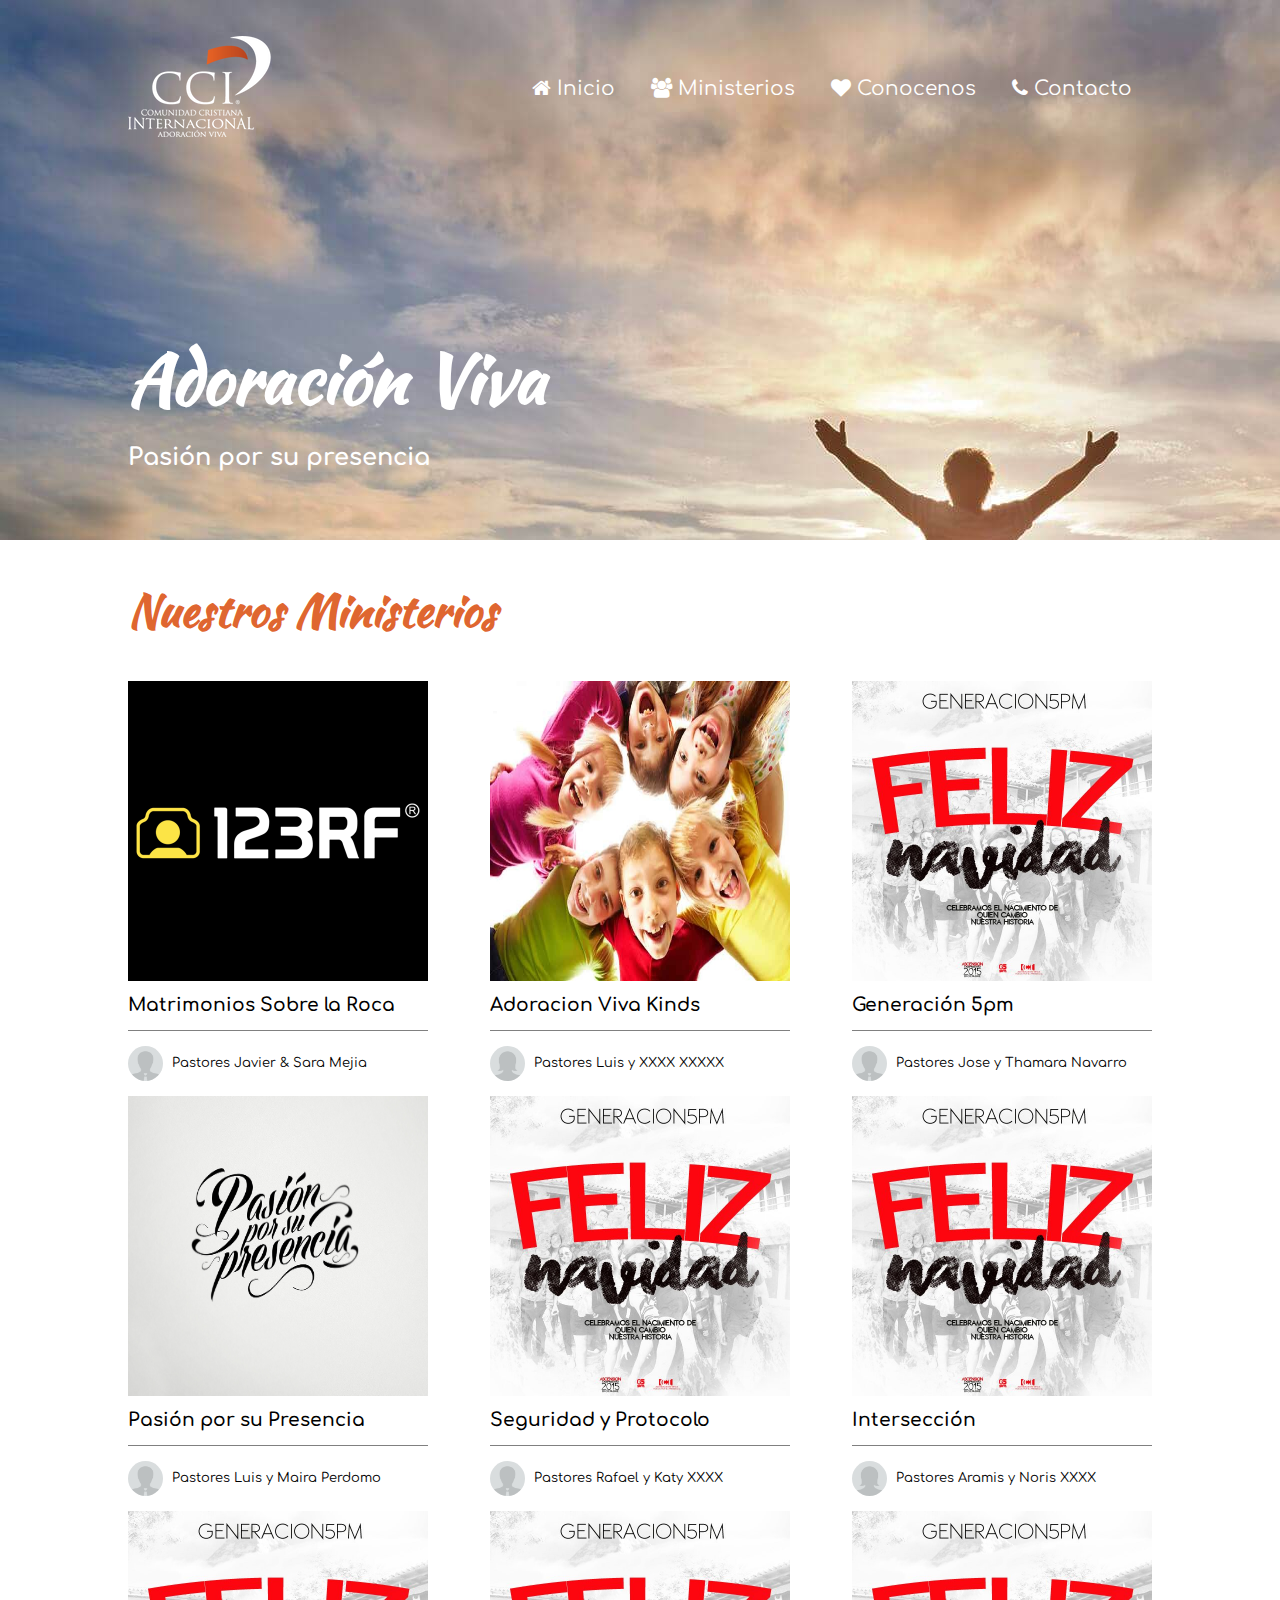
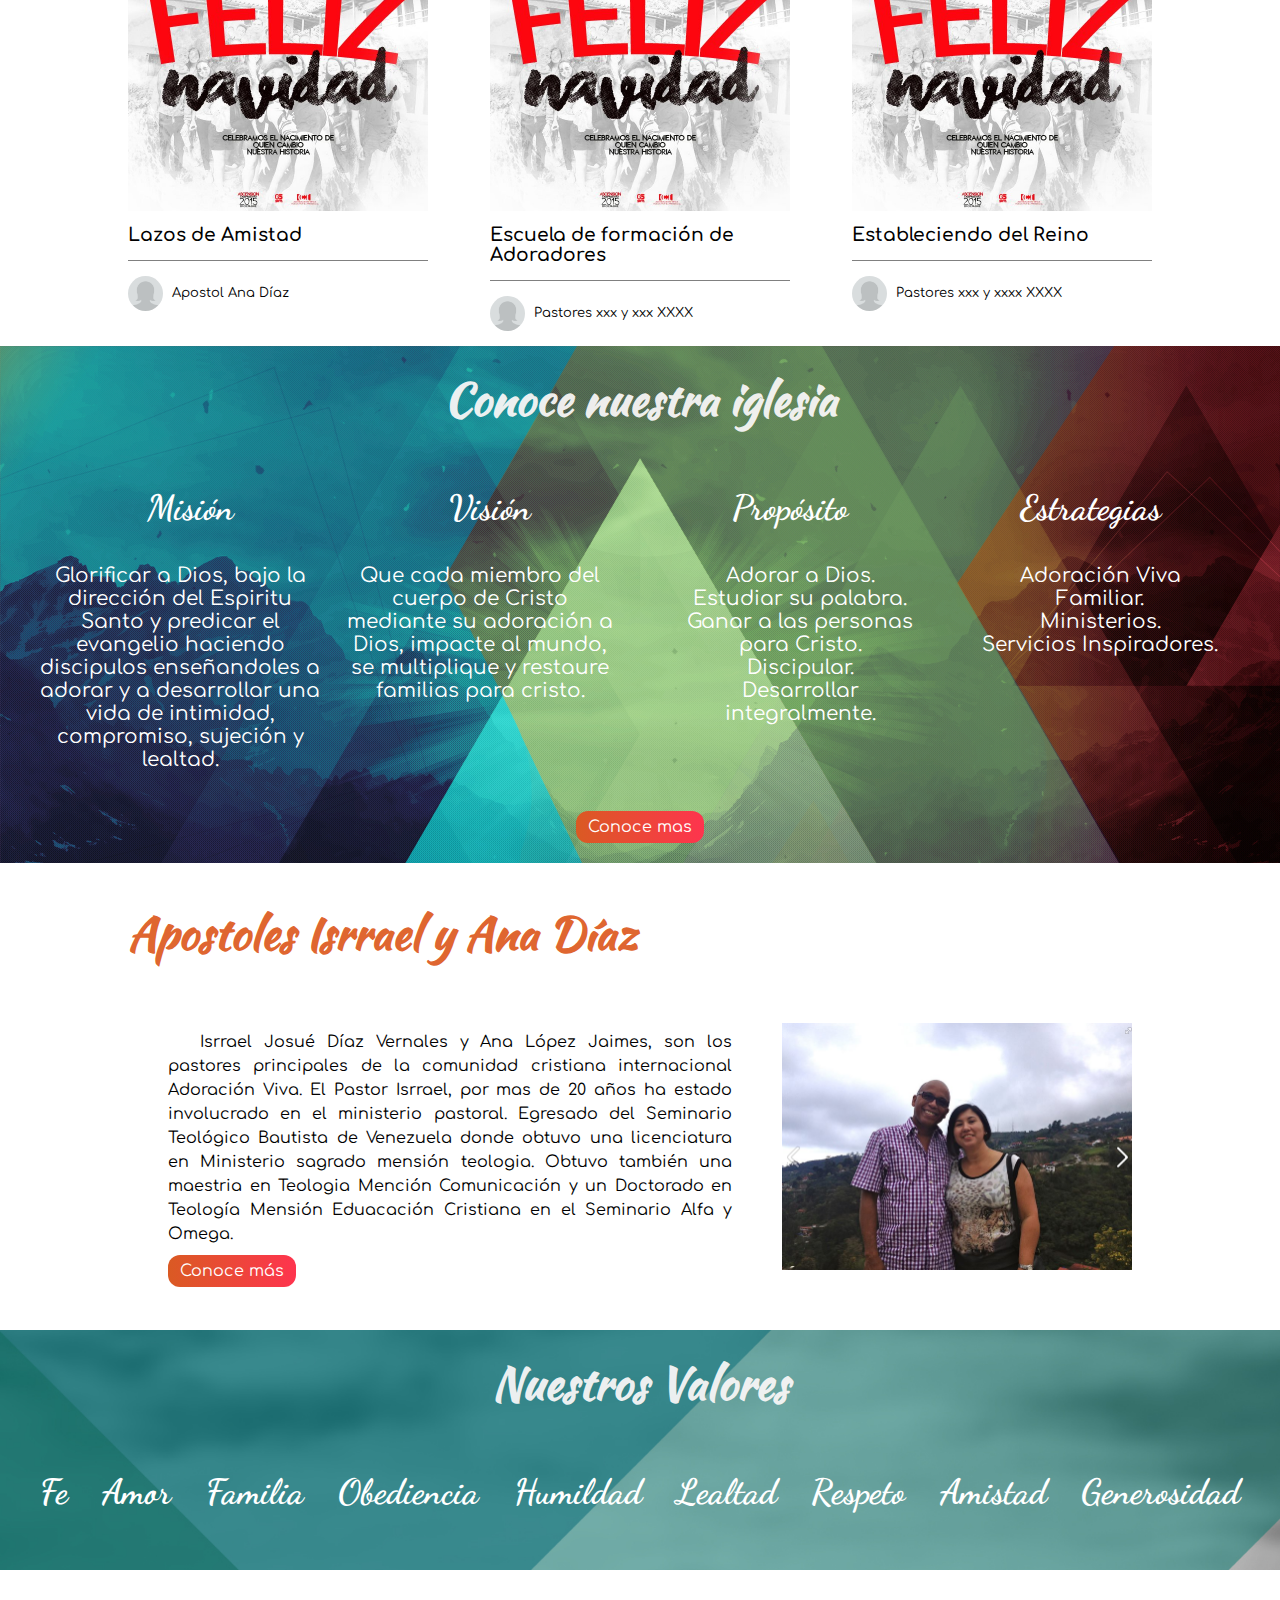
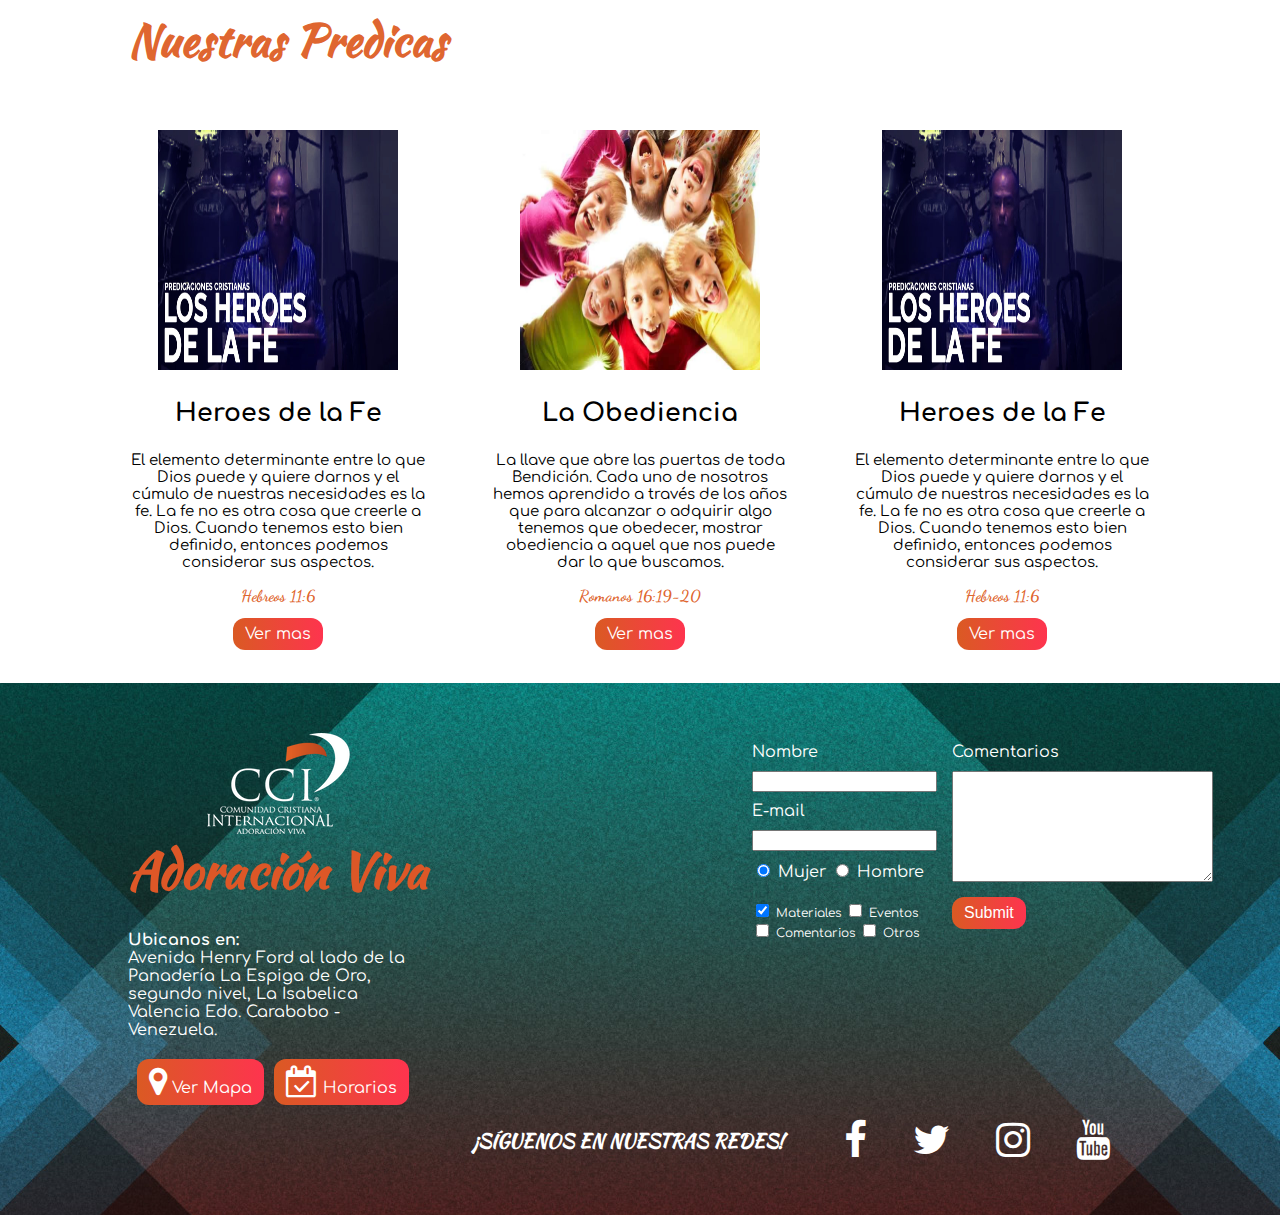
<file: index.html>
<!DOCTYPE html>
<html>
  <head>
    <meta charset="utf-8">
    <title>Adoración Viva - Pasión por su presencia</title>
    <meta name="viewport" content="width=device-width, initial-scale=1"/>
    <link href="https://fonts.googleapis.com/css?family=Montserrat:400,700|Allerta" rel="stylesheet">
    <link href="https://fonts.googleapis.com/css?family=Gochi+Hand|Indie+Flower|Knewave|Pacifico|Dancing+Script|Kaushan+Script|Comfortaa" rel="stylesheet">
    <link rel="stylesheet" href="https://cdnjs.cloudflare.com/ajax/libs/font-awesome/4.7.0/css/font-awesome.min.css">
    <link rel="stylesheet" href="css/aviva.css">

<style>
    .overlay{
      background: rgba(0,0,0,.5);
      position: fixed;
      left: 0;
      right: 0;
      top: 0;
      bottom: 0;
      display: flex;
      align-items: center;
      justify-content: center;
      transition: 1.1s ease-in;
      opacity: 0;
      visibility: hidden;
    }
    .overlay.active{
      opacity: 1;
      visibility: visible;
    }
    .modal{
      /* width: 200px; */
      /* height: 200px; */
      width: 500px;
      background: white;
      animation: modalIn .8s forwards;
      padding: 2em;
      border-radius: .5em;
      text-align: center;
    }
    .btn{
      width: 100px;
      text-align: center;
      padding: .6em .8em .8em;
      background: lightgray;
      border: none;
      color: white;
      margin: 5px;
      border-radius: 5px;
      cursor: pointer;
      box-shadow: inset 0-.2em rgba(0,0,0, .2);
      outline: 0;
      transition: .2s;
      will-change: transform;
    } 
    .btn:active{
      transform: scale(.9);
    }

    .btn.salir{
          color: black;
          border-radius: 50%;
          float: right;
    }

    .btn.primary{
      background: #7dc800;
    }

    .btn.warning{
      background: #ff463b;
    }

    @keyframes modalIn{
      /* para ocultar el elemento */
      0%{
        transform: translateY(-3000px);
      }
      60%{
        transform: translateY(25px);
      }
      75%{
        transform: translateY(-10px);
      }
      90%{
        transform: translateY(5px);
      }
    }

    @keyframes modalOut{

      0%{
        transform: translateY(5px);
      }
      60%{
        transform: translateY(-10px);
      }
      75%{
        transform: translateY(25px);
      }
      100%{
        transform: translateY(-3000px);
      }
    }
  </style>

  </head>
  <body id="body">

  <!-- Seccion de la Portada -->
  <section id="portada" class="portada background">
  <!-- 1. header -->

    <header id="header" class="header contenedor">

      <figure class="logotipo">
        <!-- 1.1 Logotipo -->
        <img src="images/logotipo.png" alt="Aviva logotipo" width="143" height="101">
      </figure>

      <nav class="menu" id="menu">
          <!-- 1.2 Menu -->
          <ul>
            <li>
              <a href="index.html"><i class="fa fa-home fa-1x " aria-hidden="true"> </i> Inicio </a>
            </li>
            <li>
              <a href="#ministerios"><i class="fa fa-users fa-1x " aria-hidden="true"> </i> Ministerios </a>
            </li>
            <li>
              <a href="#conocenos"><i class="fa fa-heart fa-1x " aria-hidden="true"> </i> Conocenos </a>
            </li>
            <li>
              <a href="#contacto"><i class="fa fa-phone fa-1x " aria-hidden="true"> </i> Contacto </a>
            </li>
          </ul>
      </nav>
    </header>

    <div class="contenedor">
      <!-- 1.3 Portada -->
      <h1 class="titulo"> Adoración Viva</h1>
      <h3 class="title-a"> Pasión por su presencia </h3>
      <!-- <a href="#" type="button" name="button" class="button"> Conoce más </a> -->
    </div>

  </section>
  <!-- Fin de la seccion de la Portada -->
  <!-- *************************************** -->
  <!-- Seccion de los Ministerios -->
  <section id="ministerios" class="ministerios contenedor">
    <h2> Nuestros Ministerios </h2>
     <section class="blog-items">
       <article class="item-blog">
         <img src="images/ministerios-aviva.jpg" alt="" width="300" height="300">
         <div class="description">
           <h3>Matrimonios Sobre la Roca</h3>
           <div class="autor">
             <p>
               <a href="pastores.html#roca"><img src="images/team-img-01.jpg" alt="" width="35" height="35"> <span>Pastores Javier & Sara Mejia</span></a>
             </p>
           </div>
         </div>
       </article>
       <article class="item-blog">
         <img src="images/aviva-kinds.jpg" alt="" width="300" height="300">
         <div class="description">
           <h3>Adoracion Viva Kinds</h3>
           <div class="autor">
             <p>
               <a href="#"><img src="images/team-img-02.jpg" alt="" width="35" height="35"> <span>Pastores Luis y XXXX XXXXX</span></a>
             </p>
           </div>
         </div>
       </article>
       <article class="item-blog">
         <img src="images/m2.jpg" alt="" width="300" height="300">
         <div class="description">
           <h3>Generación 5pm</h3>
           <div class="autor">
             <p>
               <a href="pastores.html#g5pm"><img src="images/team-img-01.jpg" alt="" width="35" height="35"> <span>Pastores Jose y Thamara Navarro</span></a>
             </p>
           </div>
         </div>
       </article>
       <article class="item-blog">
         <img src="images/ppsp.jpg" alt="" width="300" height="300">
         <div class="description">
           <h3>Pasión por su Presencia</h3>
           <div class="autor">
             <p>
               <a href="pastores.html#p3"><img src="images/team-img-01.jpg" alt="" width="35" height="35"> <span>Pastores Luis y Maira Perdomo</span></a>
             </p>
           </div>
         </div>
       </article>
       <article class="item-blog">
         <img src="images/m2.jpg" alt="" width="300" height="300">
         <div class="description">
           <h3>Seguridad y Protocolo</h3>
           <div class="autor">
             <p>
               <a href="pastores.html#seguridad"><img src="images/team-img-01.jpg" alt="" width="35" height="35"> <span>Pastores Rafael y Katy XXXX</span></a>
             </p>
           </div>
         </div>
       </article>
       <article class="item-blog">
         <img src="images/m2.jpg" alt="" width="300" height="300">
         <div class="description">
           <h3>Intersección</h3>
           <div class="autor">
             <p>
               <a href="pastores.html#inter"><img src="images/team-img-02.jpg" alt="" width="35" height="35"> <span>Pastores Aramis y Noris XXXX</span></a>
             </p>
           </div>
         </div>
       </article>

       <article class="item-blog">
         <img src="images/m2.jpg" alt="" width="300" height="300">
         <div class="description">
           <h3>Lazos de Amistad</h3>
           <div class="autor">
             <p>
               <a href="pastores.html#inter"><img src="images/team-img-02.jpg" alt="" width="35" height="35"> <span>Apostol Ana Díaz</span></a>
             </p>
           </div>
         </div>
       </article>

       <article class="item-blog">
         <img src="images/m2.jpg" alt="" width="300" height="300">
         <div class="description">
           <h3>Escuela de formación de Adoradores</h3>
           <div class="autor">
             <p>
               <a href="pastores.html#inter"><img src="images/team-img-02.jpg" alt="" width="35" height="35"> <span>Pastores xxx y xxx XXXX</span></a>
             </p>
           </div>
         </div>
       </article>

       <article class="item-blog">
         <img src="images/m2.jpg" alt="" width="300" height="300">
         <div class="description">
           <h3>Estableciendo del Reino</h3>
           <div class="autor">
             <p>
               <a href="pastores.html#inter"><img src="images/team-img-02.jpg" alt="" width="35" height="35"> <span>Pastores xxx y xxxx XXXX</span></a>
             </p>
           </div>
         </div>
       </article>
     </section>
   </section>
  <!-- Fin seccion de los Ministerios -->
  <!-- *************************************** -->

  <!-- Seccion Conocenos  -->

  <section id="conocenos" class="titulos contenedor-c">
    <h2> Conoce nuestra iglesia </h2>
    <section class="items-valores">
        <article class="item-blog">
            <div class="description-v">
              <h3> Misión </h3>
                <p>
                  Glorificar a Dios, bajo la dirección del Espiritu Santo y predicar el evangelio
                  haciendo discipulos enseñandoles a adorar y a desarrollar una vida de intimidad,
                  compromiso, sujeción y lealtad.
                </p>

            </div>
        </article>

        <article class="item-blog" >
          <div class="description-v">
            <h3> Visión </h3>
              <p>
                Que cada miembro del cuerpo de Cristo mediante su adoración a Dios, impacte al mundo,
                se multiplique y restaure familias para cristo.
              </p>

        </div>

        </article>

        <article class="item-blog">
            <div class="description-v">
              <h3> Propósito </h3>
                <p>
                  <ul>
                    <li>Adorar a Dios.</li>
                    <li>Estudiar su palabra.</li>
                    <li>Ganar a las personas para Cristo.</li>
                    <li>Discipular.</li>
                    <li>Desarrollar integralmente.</li>
                  </ul>
                </p>

            </div>
        </article>

        <article class="item-blog">
            <div class="description-v">
              <h3> Estrategias </h3>
                  <ul>
                    <li>Adoración Viva Familiar.</li>
                    <li>Ministerios.</li>
                    <li>Servicios Inspiradores.</li>
                  </ul>

            </div>
        </article>
      </section>
      <div class="buttonAbout">
        <a href="estructura.html" type="button" class="button"> Conoce mas </a>
      </div> 
  </section>
<!--   Fin seccion Conocenos
***************************************

Seccion Nestros Pastores -->

  <section id="pastores" class="pastores contenedor">

    <h2> Apostoles Isrrael y Ana Díaz </h2>

    <article class="pastor">
      
      <div class="contenedor-pastor-a">
        <p>
          Isrrael Josué Díaz Vernales y Ana López Jaimes, son los pastores principales de la comunidad
          cristiana internacional Adoración Viva. 
          El Pastor Isrrael, por mas de 20 años ha estado involucrado en el ministerio pastoral. Egresado del Seminario Teológico Bautista de Venezuela donde obtuvo una licenciatura en 
          Ministerio sagrado mensión teologia. Obtuvo también una maestria en Teologia Mención Comunicación 
          y un Doctorado en Teología Mensión Eduacación Cristiana en el Seminario Alfa y Omega.
        </p>
        <a href="pastores.html#apostoles" type="button" name="button" class="button"> Conoce más </a>
      </div>
      <img class="derecha" src="images/pastores.png" alt="Guitarra Invie Acustica" width="350" />

    </article>

  </section>


  <section id="valores" class="titulos contenedor-b">
    <h2> Nuestros Valores </h2>
     <section class="items-valores">
       <article class="item-valores">
         <div class="description-valores">
           <h3>Fe</h3>
         </div>
       </article>
       <article class="item-valores">
         <div class="description-valores">
           <h3>Amor</h3>
         </div>
       </article>
       <article class="item-valores">
         <div class="description-valores">
           <h3>Familia</h3>
         </div>
       </article>
       <article class="item-valores">
         <div class="description-valores">
           <h3>Obediencia</h3>
         </div>
       </article>
       <article class="item-valores">
         <div class="description-valores">
           <h3>Humildad</h3>
         </div>
       </article>
       <article class="item-valores">
         <div class="description-valores">
           <h3>Lealtad</h3>
         </div>
       </article>
        <article class="item-valores">
         <div class="description-valores">
           <h3>Respeto</h3>
         </div>
       </article>
      <article class="item-valores">
         <div class="description-valores">
           <h3>Amistad</h3>
         </div>
       </article>
      <article class="item-valores">
         <div class="description-valores">
           <h3>Generosidad</h3>
         </div>
       </article>
     </section>
   </section>


  <section id="pastores" class="pastores contenedor">

    <h2> Nuestras Predicas  </h2>

     <section class="blog-items-3">
     <!-- <a href="#" class="sombreando-item"> -->
         <article class="item-blog-3 sombreando-item">
           <img src="images/p-1.jpg" alt="" width="240" height="240">
           <div class="description-3">
             <h3>Heroes de la Fe</h3>
             <div class="texto-articulo">
               <p>
     
                El elemento determinante entre lo que Dios puede y quiere darnos y el cúmulo de nuestras necesidades es la fe. La fe no es otra cosa que creerle a Dios. Cuando tenemos esto bien definido, entonces podemos considerar sus aspectos.
     
               </p>
             </div>
                <h4>Hebreos 11:6</h4>
                <a class="button" href="#" type="button">Ver mas</a>
           </div>
         </article>
     <!-- </a> -->
       <article class="item-blog-3">
         <img src="images/aviva-kinds.jpg" alt="" width="240" height="240">
         <div class="description-3">
           <h3>La Obediencia</h3>
           <div class="texto-articulo">
             <p>
               La llave que abre las puertas de toda Bendición. Cada uno de nosotros hemos aprendido a través de los años que para alcanzar o adquirir algo tenemos que obedecer, mostrar obediencia a aquel que nos puede dar lo que buscamos. 
             </p>
           </div>
              <h4>Romanos 16:19-20</h4>
             <a class="button" href="#" type="button">Ver mas</a>
         </div>
       </article>
       <article class="item-blog-3">
         <img src="images/p-1.jpg" alt="" width="240" height="240">
         <div class="description-3">
           <h3>Heroes de la Fe</h3>
           <div class="texto-articulo">
             <p>

              El elemento determinante entre lo que Dios puede y quiere darnos y el cúmulo de nuestras necesidades es la fe. La fe no es otra cosa que creerle a Dios. Cuando tenemos esto bien definido, entonces podemos considerar sus aspectos.

             </p>
           </div>
              <h4>Hebreos 11:6</h4>
              <a class="button" href="#" type="button">Ver mas</a>
         </div>
       </article>
     </section>

  </section>

   <!-- footer -->

    <section id="contacto" class="footer">

      <div class="contenedor">
        <div class="contacto">
          
          <img src="images/logotipo.png" alt="logotipo" width="auto">
          <h1 class="titulo-footer"> Adoración Viva </h1> 
          
          <a> <strong>Ubicanos en: </strong> <span>Avenida Henry Ford al lado de la Panadería La Espiga de Oro, segundo nivel, La Isabelica Valencia Edo. Carabobo - Venezuela.</span></a>
          <!-- <a href="mailto:contacto@gmail.com"><strong>E-mail</strong> <span>contacto@gmail.com</span></a> -->
          <a class="button" id="direccion"><i class="fa fa-map-marker fa-2x " aria-hidden="true"> </i> Ver Mapa</a>   
          <a class="button" id="horarios"><i class="fa fa-calendar-check-o fa-2x " aria-hidden="true"> </i> Horarios </a> 

        </div>


        <form class="formulario">
          <div class="colum1">
            <label for="nombre">Nombre</label>
            <input type="text" required id="nombre" name="nombre"/>
            <label for="email">E-mail</label>
            <input type="email" required id="email" name="email"/>
            <div class="sexo">
              <label for="mujer">
                <input checked type="radio" id="mujer" name="sexo" value="mujer"> Mujer
              </label>
              <label for="hombre">
                <input type="radio" id="hombre" name="sexo" value="hombre"> Hombre
              </label>
            </div>

            <div class="intereses">
              <label for="cotizacion">
                <input checked type="checkbox" id="cotizacion" name="intereses" value="cotizacion"> Materiales
              </label>

              <label for="reclamos">
                <input type="checkbox" id="reclamos" name="intereses" value="reclamos"> Eventos
              </label>

              <label for="comentarios">
                <input type="checkbox" id="comentarios" name="intereses" value="comentarios"> Comentarios
              </label>

              <label for="otros">
                <input type="checkbox" id="otros" name="intereses" value="otros"> Otros
              </label>
            </div>
          </div>


          <div class="colum2">
            <label for="comentarios">
              Comentarios
            </label>
            <textarea name="comentarios" id="comentarios" cols="30" rows="7"></textarea>
            <input class="button" type="submit" value"Enviar"/>
          </div>  
        </form> 
      </div>


      <div class="redes">
      <h3>¡SÍGUENOS EN NUESTRAS REDES!</h3>
        <ul>
          <a href="#"><i class="fa fa-facebook fa-2x " aria-hidden="true"> </i></a>
          <a href="#"><i class="fa fa-twitter fa-2x " aria-hidden="true"></i></a>
          <a href="#"><i class="fa fa-instagram fa-2x " aria-hidden="true"></i></a>
          <a href="#"><i class="fa fa-youtube fa-2x " aria-hidden="true"></i></a>
        </ul> 
      </div>

    </section>

 <div class="overlay" id="overlay">
    <div class="modal" id="modal">
        <h2>Servicios de Adoración</h2>
        <p>Miercoles: 7pm a 9pm</p>
        <p>Domingo: 7am a 12pm</p>
        <h2>Servicios de Jovenes</h2>
        <p>Sabados: 4pm a 6pm</p>
        <div class="modal-buttons">
          <button class="btn warning" id="salir">Salir</button>
        </div>
      </div>
</div> 

<!--     <div class="overlay-2" id="overlay-2">
    <div class="modal-2" id="modal-2">
      <button class="btn salir" id="salir">x</button>
      <h2>Ubicación</h2>
      <img src="images/mapa.png" alt="">
      </div>
</div> -->

    <script>

    const $modal = document.getElementById('modal');
    const $overlay = document.getElementById('overlay');
    const $horariosClick =  document.getElementById('horarios');
    const $direccionClick =  document.getElementById('direccion');

    
    $horariosClick.addEventListener('click', (event)=>{
      /*console.log($imagenClick);*/
      $modal.style.animationPlayState = 'running';
      $modal.style.animation = 'modalIn .8s forwards';
      $overlay.classList.add('active');
    }) 

    $direccionClick.addEventListener('click', (event)=>{
      /*console.log($imagenClick);*/
      $modal.style.animationPlayState = 'running';
      $modal.style.animation = 'modalIn .8s forwards';
      $overlay.classList.add('active');
    }) 

    $overlay.addEventListener('click', (event)=>{
      /*console.log($imagenClick);*/
      $modal.style.animation = 'modalOut .8s forwards'; 
      $overlay.classList.remove('active'); 
    })





  </script>



  </body>
</html>
</file>
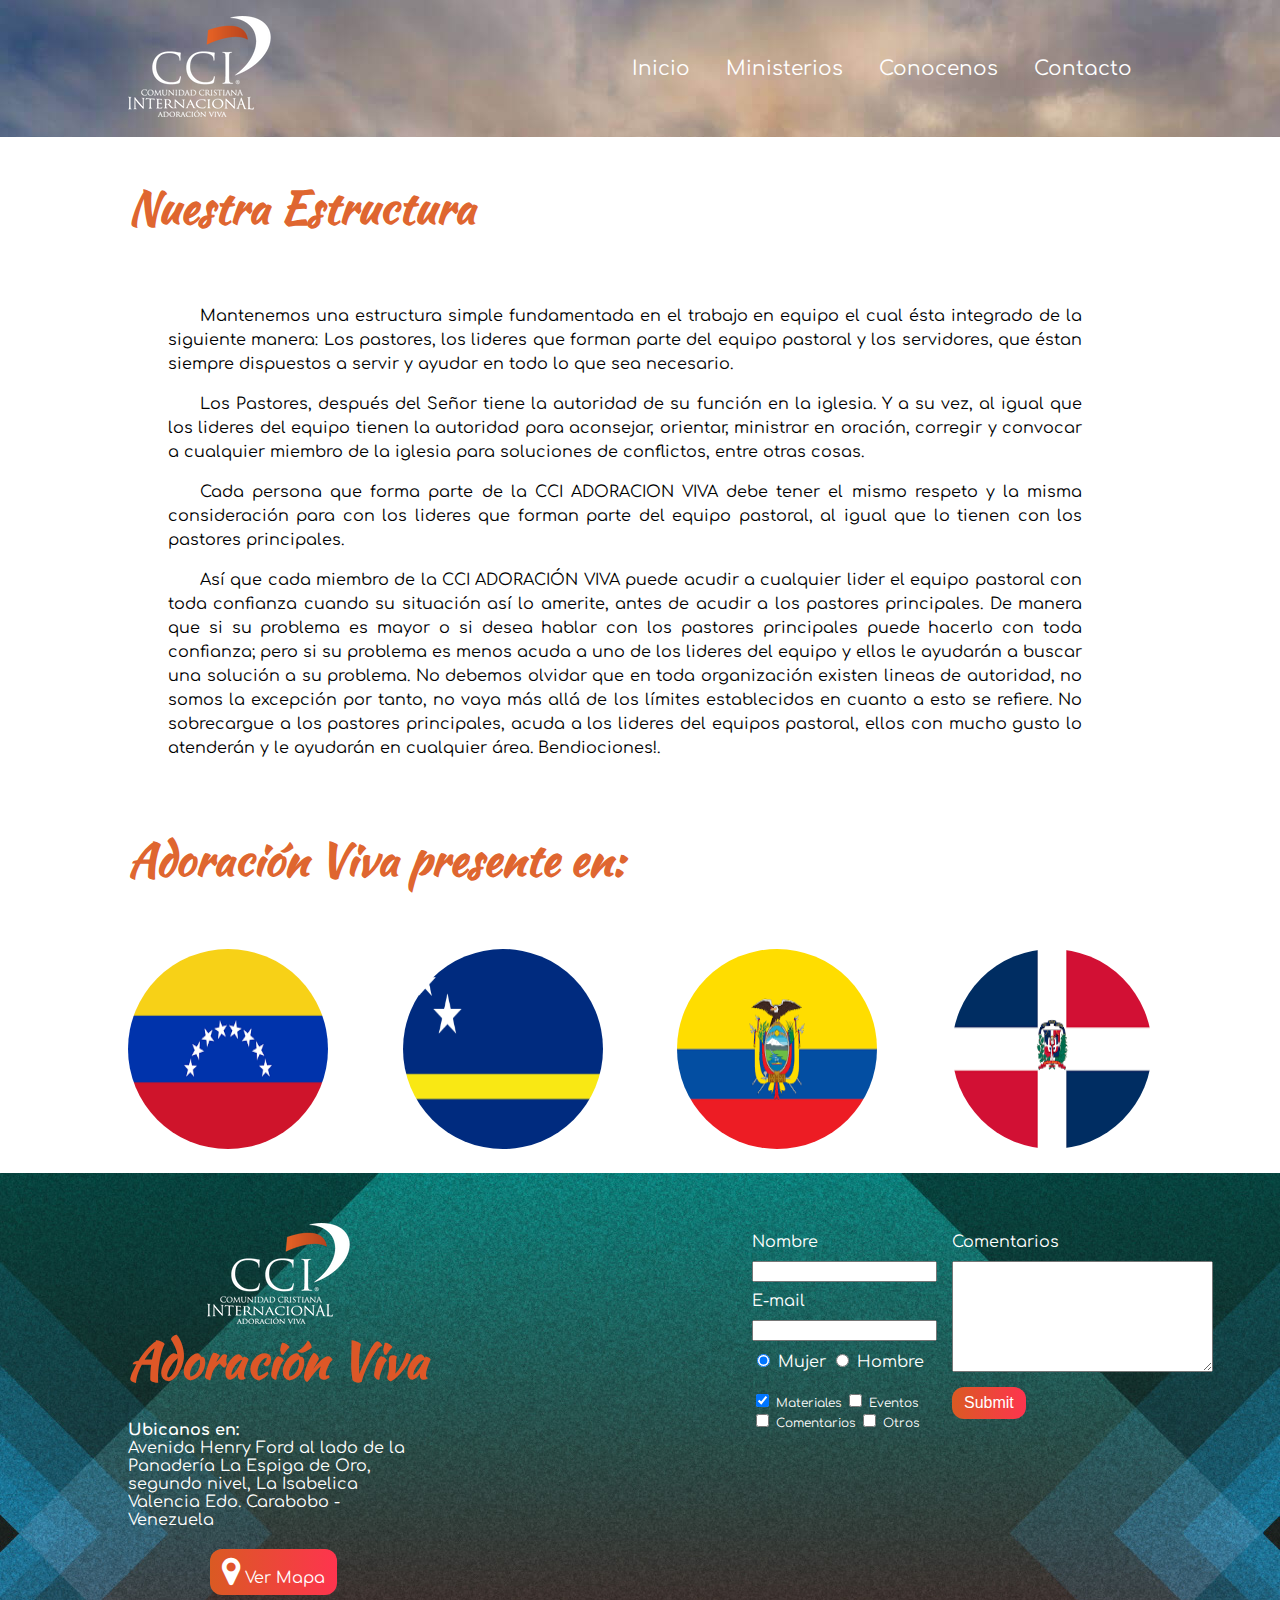
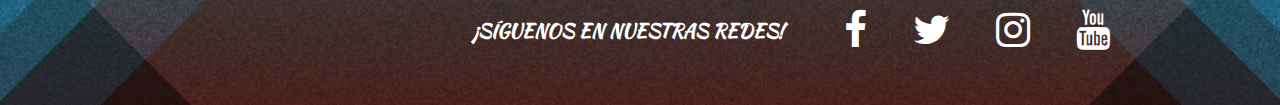
<file: estructura.html>
<!DOCTYPE html>
<html>
  <head>
    <meta charset="utf-8">
    <title>Adoración Viva - Pasión por su presencia</title>
    <meta name="viewport" content="width=device-width, initial-scale=1"/>
    <link href="https://fonts.googleapis.com/css?family=Montserrat:400,700|Allerta" rel="stylesheet">
    <link href="https://fonts.googleapis.com/css?family=Gochi+Hand|Indie+Flower|Knewave|Pacifico|Dancing+Script|Kaushan+Script|Comfortaa" rel="stylesheet">
        <link rel="stylesheet" href="https://cdnjs.cloudflare.com/ajax/libs/font-awesome/4.7.0/css/font-awesome.min.css">
    <link rel="stylesheet" href="css/aviva.css">
  </head>
  <body>

  <!-- Seccion de la Portada -->
 
  <!-- 1. header -->

    <header id="header" class="background">
      <div class="contenedor-header-view">
        <figure class="logotipo">
          <!-- 1.1 Logotipo -->
          <img src="images/logotipo.png" alt="Aviva logotipo" width="143" height="101">
        </figure>

        <nav class="menu" id="menu">
            <!-- 1.2 Menu -->
            <ul>
              <li>
                <a href="index.html"> Inicio </a>
              </li>
              <li>
                <a href="index.html#ministerios"> Ministerios </a>
              </li>
              <li>
                <a href="#conocenos"> Conocenos </a>
              </li>
              <li>
                <a href="#contacto"> Contacto </a>
              </li>
            </ul>
        </nav>
      </div>
    </header>

  </section>
  <!-- Fin de la seccion de la Portada -->
  <!-- *************************************** -->

        <section class="pastores contenedor">
        <h2> Nuestra Estructura</h2>
        <article class="pastor">
          <div class="contenedor-pastor-a">
            <p>
              Mantenemos una estructura simple fundamentada en el trabajo en equipo el cual ésta integrado de la siguiente manera: Los pastores, los lideres que forman parte del equipo pastoral y los servidores, que éstan siempre dispuestos a servir y ayudar en todo lo que sea necesario. 
             </p>
              <p>
              <span>Los Pastores,</span> después del Señor tiene la autoridad de su función en la iglesia. Y a su vez, al igual que los lideres del equipo tienen la autoridad para aconsejar, orientar, ministrar en oración, corregir y convocar a cualquier miembro de la iglesia para soluciones de conflictos, entre otras cosas. 
              <p>
              Cada persona que forma parte de la <span>CCI ADORACION VIVA</span> debe tener el mismo respeto y la misma consideración para con los lideres que forman parte del equipo pastoral, al igual que lo tienen con los pastores principales. 
              </p>
              <p>
              Así que cada miembro de la <span>CCI ADORACIÓN VIVA</span> puede acudir a cualquier lider el equipo pastoral con toda confianza cuando su situación así lo amerite, antes de acudir a los pastores principales. De manera que si su problema es mayor o si desea hablar con los pastores principales puede hacerlo con toda confianza; pero si su problema es menos acuda a uno de los lideres del equipo y ellos le ayudarán a buscar una solución a su problema. No debemos olvidar que en toda organización existen lineas de autoridad, no somos la excepción por tanto, no vaya más allá de los límites establecidos en cuanto a esto se refiere. No sobrecargue a los pastores principales, acuda a los lideres del equipos pastoral, ellos con mucho gusto lo atenderán y le ayudarán en cualquier área. Bendiociones!.

            </p>
          </div>
          
        </article>

      </section>


    <section id="pastores" class="pastores contenedor">

    <h2> Adoración Viva presente en: </h2>

     <section class="blog-items-2">
       <article class="item-blog-2">
         <img src="images/venezuela.png" alt="" width="200" height="200">
       </article>
       <article class="item-blog-2">
         <img src="images/curacao.png" alt="" width="200" height="200">
       </article>
       <article class="item-blog-2">
         <img src="images/ecuador.png" alt="" width="200" height="200">
       </article>
        <article class="item-blog-2">
         <img src="images/dominicana.png" alt="" width="200" height="200">
       </article>
     </section>

  </section>


    <!-- *************************************** -->
   <!-- footer -->

    <footer id="contacto" class="footer">

         <div class="contenedor">
          <div class="contacto">
          
          <img src="images/logotipo.png" alt="logotipo" width="auto">
          <h1 class="titulo-footer"> Adoración Viva </h1> 
          
          <a> <strong>Ubicanos en: </strong> <span>Avenida Henry Ford al lado de la Panadería La Espiga de Oro, segundo nivel, La Isabelica Valencia Edo. Carabobo - Venezuela</span></a>
          <!-- <a href="mailto:contacto@gmail.com"><strong>E-mail</strong> <span>contacto@gmail.com</span></a> -->
          <a href="#" class="button"><i class="fa fa-map-marker fa-2x " aria-hidden="true"> </i> Ver Mapa</a>

        </div>
        <form class="formulario">
          <div class="colum1">
            <label for="nombre">Nombre</label>
            <input type="text" required id="nombre" name="nombre"/>
            <label for="email">E-mail</label>
            <input type="email" required id="email" name="email"/>
            <div class="sexo">
              <label for="mujer">
                <input checked type="radio" id="mujer" name="sexo" value="mujer"> Mujer
              </label>
              <label for="hombre">
                <input type="radio" id="hombre" name="sexo" value="hombre"> Hombre
              </label>
            </div>

            <div class="intereses">
              <label for="cotizacion">
                <input checked type="checkbox" id="cotizacion" name="intereses" value="cotizacion"> Materiales
              </label>

              <label for="reclamos">
                <input type="checkbox" id="reclamos" name="intereses" value="reclamos"> Eventos
              </label>

              <label for="comentarios">
                <input type="checkbox" id="comentarios" name="intereses" value="comentarios"> Comentarios
              </label>

              <label for="otros">
                <input type="checkbox" id="otros" name="intereses" value="otros"> Otros
              </label>
            </div>
          </div>


          <div class="colum2">
            <label for="comentarios">
              Comentarios
            </label>
            <textarea name="comentarios" id="comentarios" cols="30" rows="7"></textarea>
            <input class="button" type="submit" value"Enviar"/>
          </div>  

        </form>

      </div>

            <div class="redes">
      <h3>¡SÍGUENOS EN NUESTRAS REDES!</h3>
        <ul>
          <a href="#"><i class="fa fa-facebook fa-2x " aria-hidden="true"> </i></a>
          <a href="#"><i class="fa fa-twitter fa-2x " aria-hidden="true"></i></a>
          <a href="#"><i class="fa fa-instagram fa-2x " aria-hidden="true"></i></a>
          <a href="#"><i class="fa fa-youtube fa-2x " aria-hidden="true"></i></a>
        </ul> 
      </div>
      
    </footer>

   <!-- footer -->


  </body>
</html>
</file>
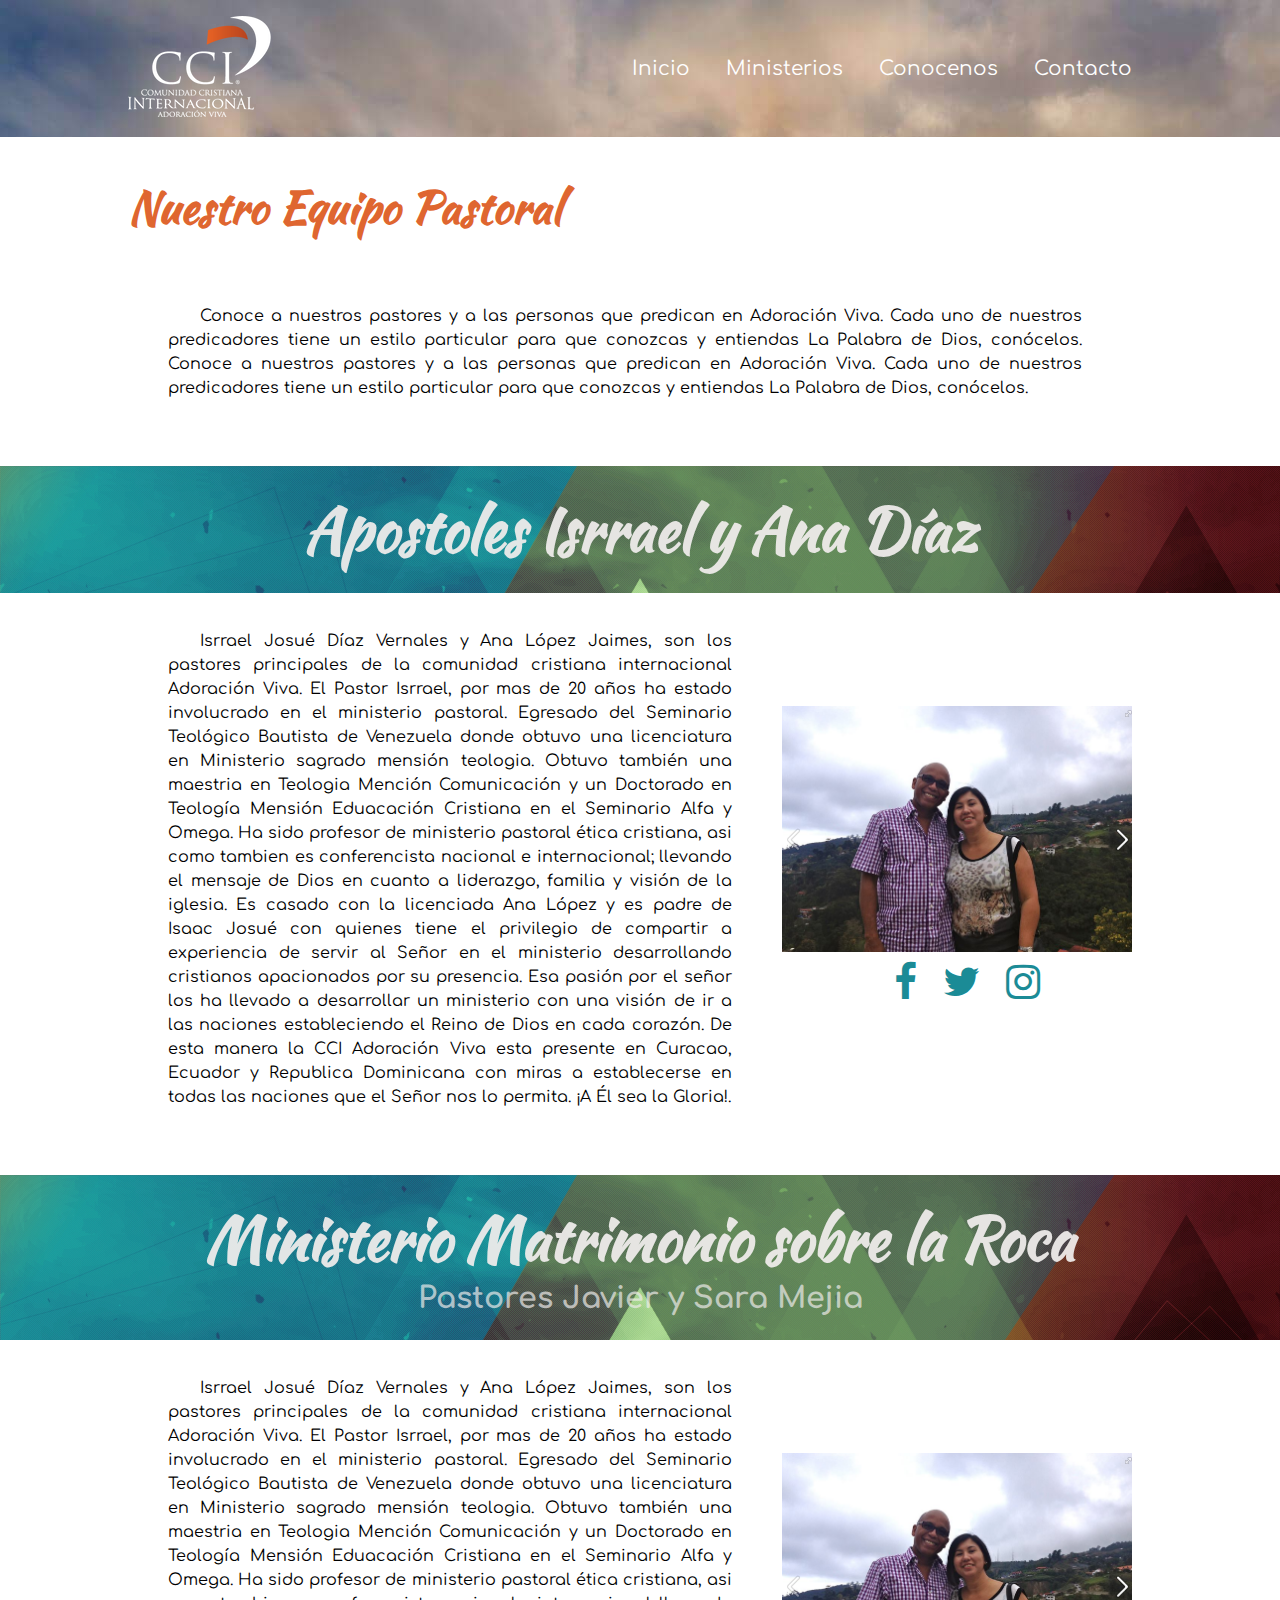
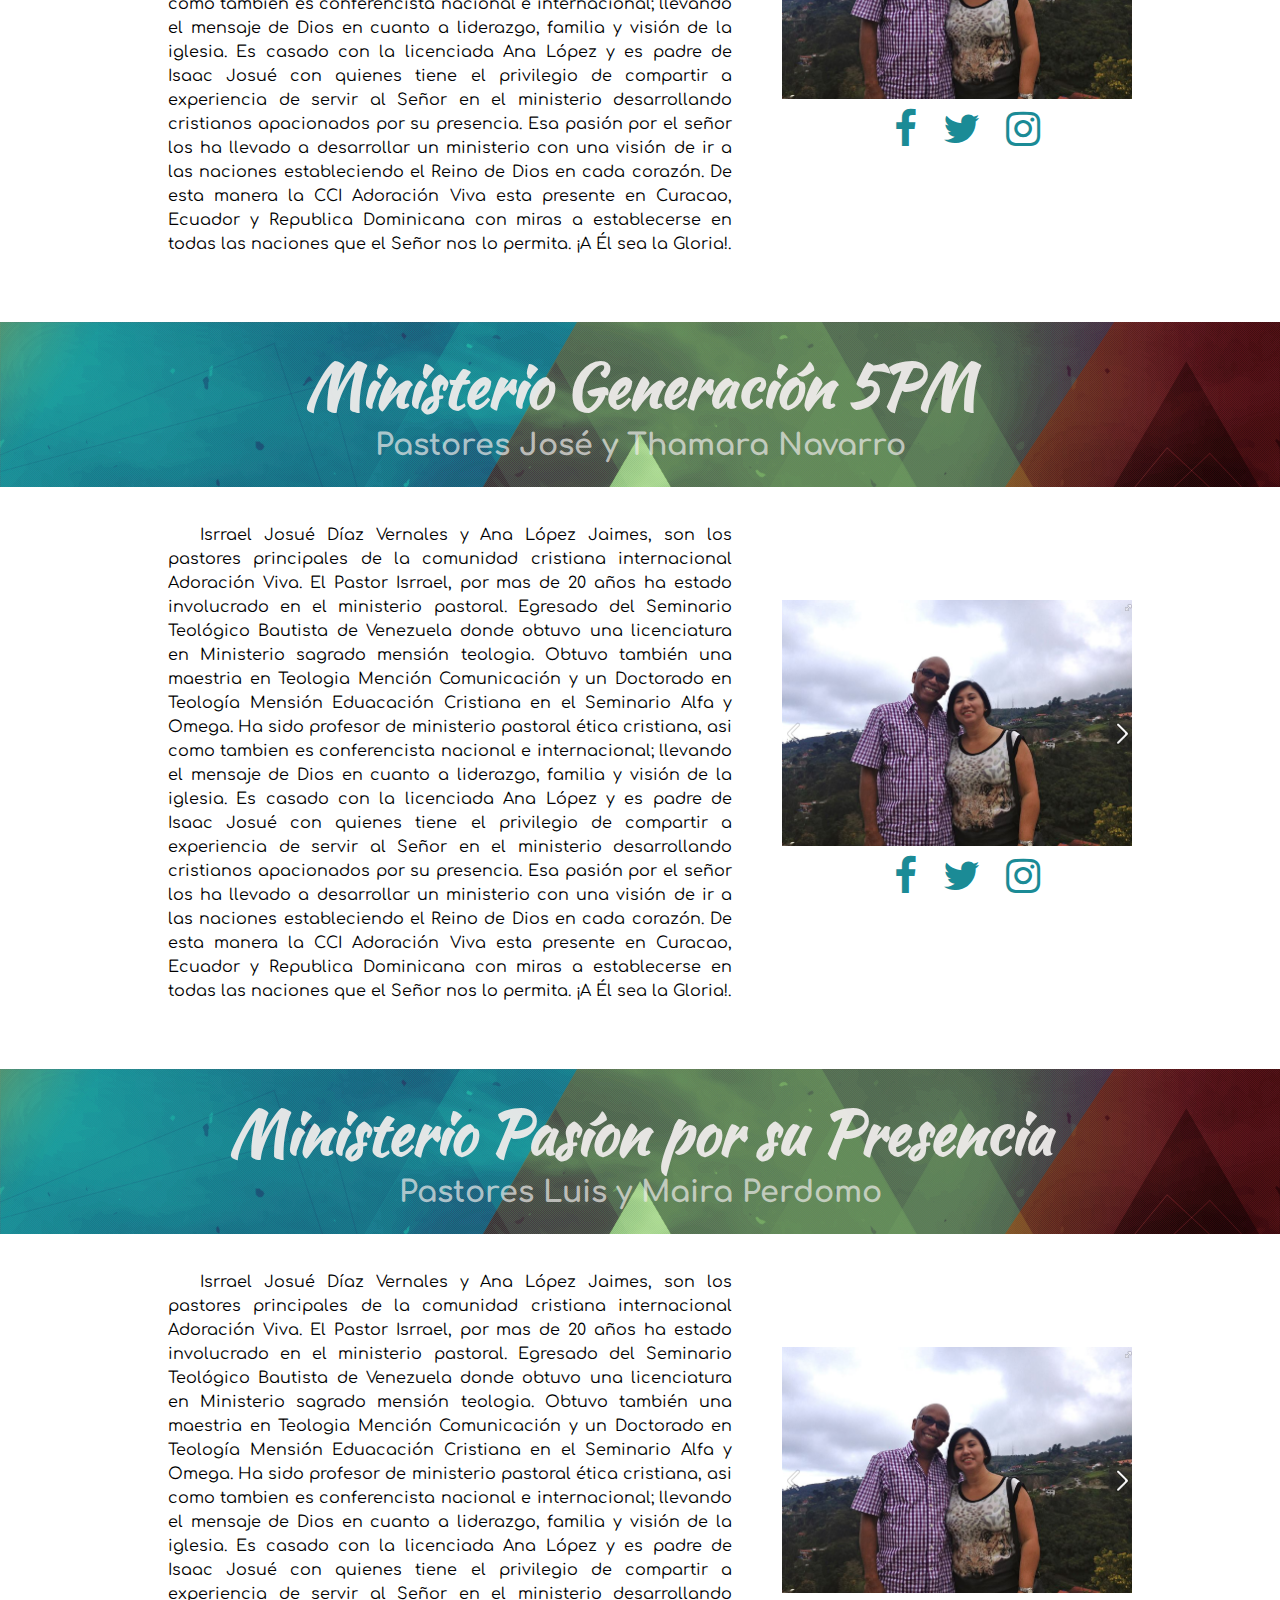
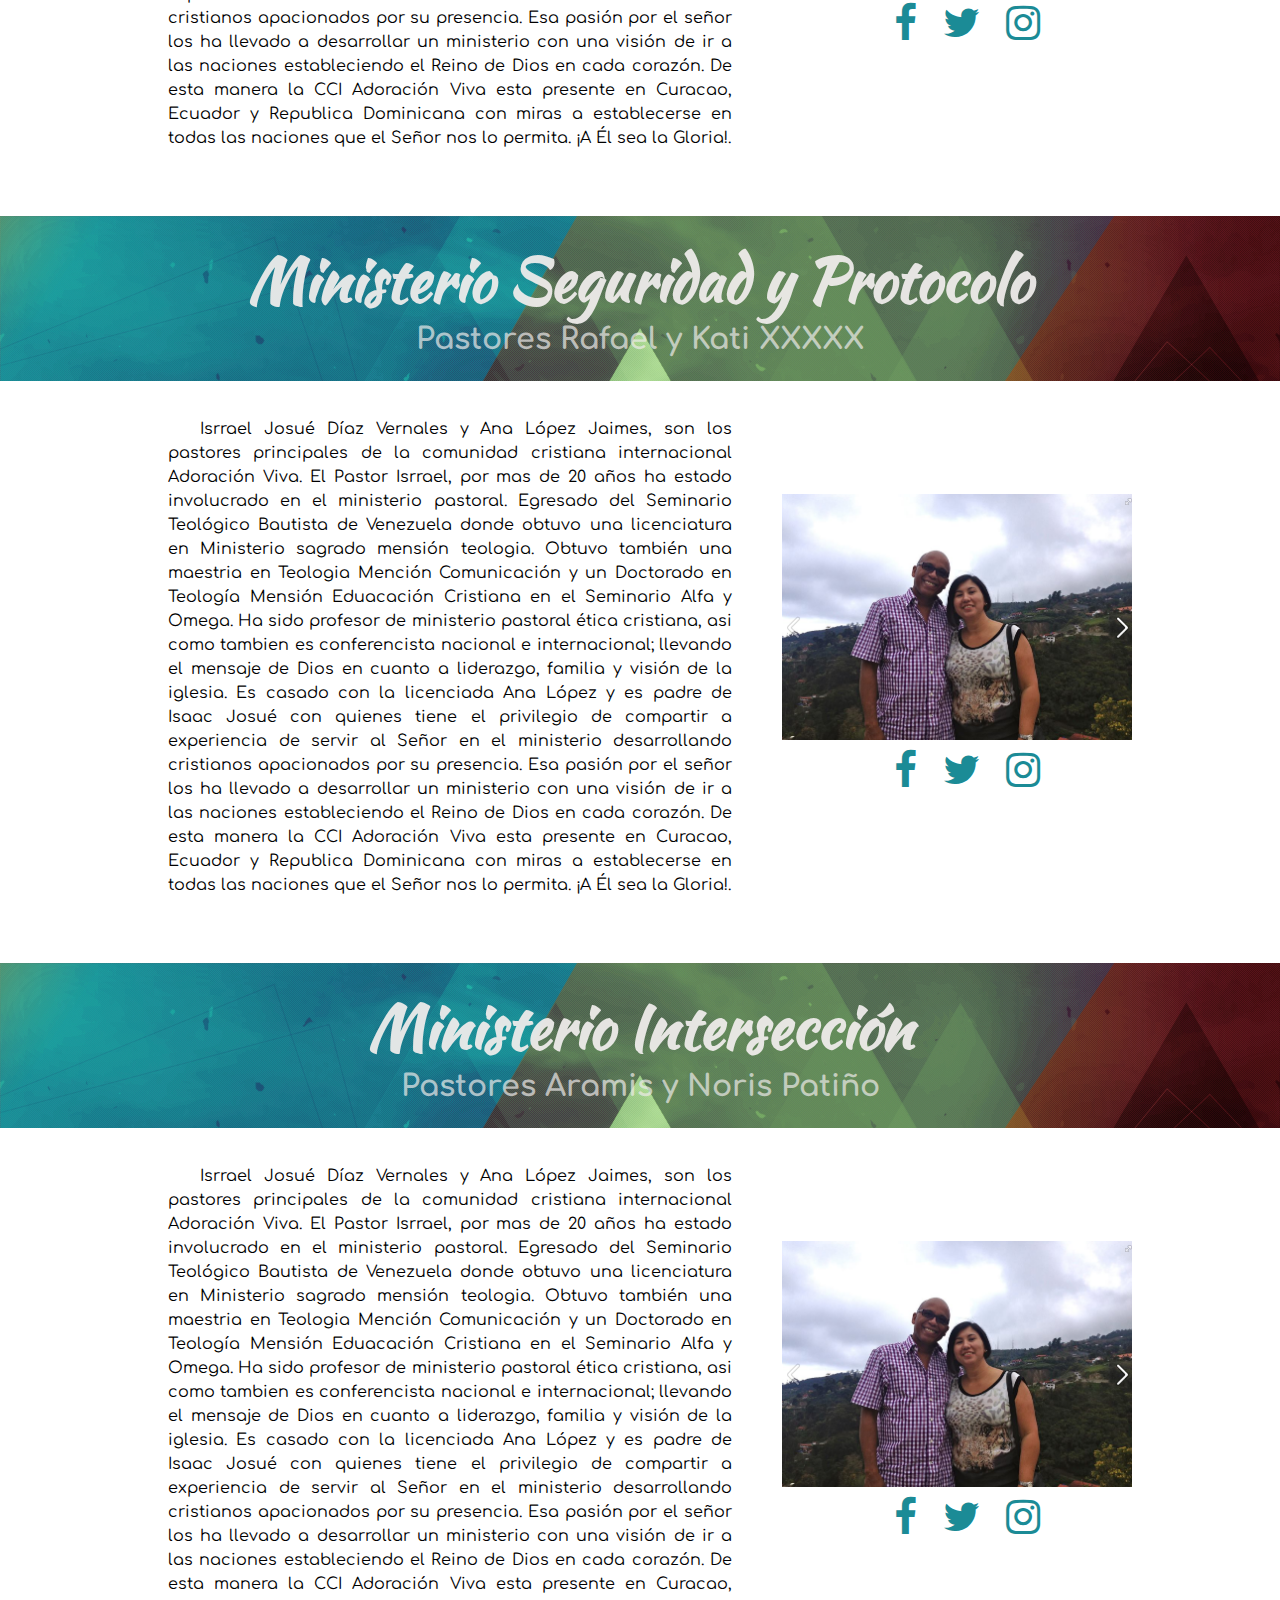
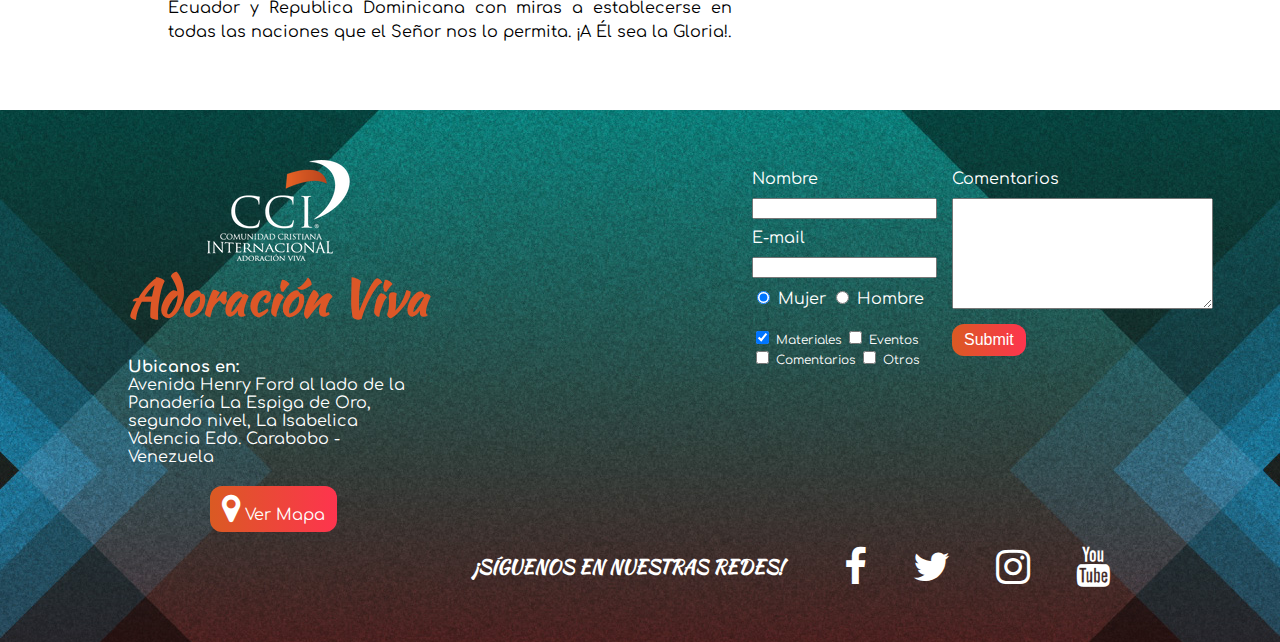
<file: pastores.html>
<!DOCTYPE html>
<html>
  <head>
    <meta charset="utf-8">
    <title>Adoración Viva - Pasión por su presencia</title>
    <meta name="viewport" content="width=device-width, initial-scale=1"/>
    <link href="https://fonts.googleapis.com/css?family=Montserrat:400,700|Allerta" rel="stylesheet">
    <link href="https://fonts.googleapis.com/css?family=Gochi+Hand|Indie+Flower|Knewave|Pacifico|Dancing+Script|Kaushan+Script|Comfortaa" rel="stylesheet">
        <link rel="stylesheet" href="https://cdnjs.cloudflare.com/ajax/libs/font-awesome/4.7.0/css/font-awesome.min.css">
    <link rel="stylesheet" href="css/aviva.css">
  </head>
  <body>

  <!-- Seccion de la Portada -->
 
  <!-- 1. header -->

    <header id="header" class="background">
      <div class="contenedor-header-view">
        <figure class="logotipo">
          <!-- 1.1 Logotipo -->
          <img src="images/logotipo.png" alt="Aviva logotipo" width="143" height="101">
        </figure>

        <nav class="menu" id="menu">
            <!-- 1.2 Menu -->
            <ul>
              <li>
                <a href="index.html"> Inicio </a>
              </li>
              <li>
                <a href="index.html#ministerios"> Ministerios </a>
              </li>
              <li>
                <a href="#conocenos"> Conocenos </a>
              </li>
              <li>
                <a href="#contacto"> Contacto </a>
              </li>
            </ul>
        </nav>
      </div>
    </header>

  </section>
  <!-- Fin de la seccion de la Portada -->
  <!-- *************************************** -->

      <section class="pastores contenedor">
        <h2> Nuestro Equipo Pastoral</h2>
        <article class="pastor">
          <div class="contenedor-pastor-a">
            <p>
                Conoce a nuestros pastores y a las personas que predican en Adoración Viva.
                Cada uno de nuestros predicadores tiene un estilo particular para que conozcas y entiendas La Palabra de Dios, conócelos. Conoce a nuestros pastores y a las personas que predican en Adoración Viva.
                Cada uno de nuestros predicadores tiene un estilo particular para que conozcas y entiendas La Palabra de Dios, conócelos. 
            </p>
          </div>
          
        </article>

      </section>


    <section id="apostoles" class="titulos-d contenedor-d">
       <h2> Apostoles Isrrael y Ana Díaz </h2>
     </section>

    <section class="pastores contenedor">

        <article class="pastor">
          
          <div class="contenedor-pastor-a">
            <p>
              <span>Isrrael Josué Díaz Vernales</span> y <span>Ana López Jaimes</span>, son los pastores principales de la comunidad
              cristiana internacional Adoración Viva. 
              El Pastor Isrrael, por mas de 20 años ha estado involucrado en el ministerio pastoral. Egresado del Seminario Teológico Bautista de Venezuela donde obtuvo una licenciatura en 
              Ministerio sagrado mensión teologia. Obtuvo también una maestria en Teologia Mención Comunicación 
              y un Doctorado en Teología Mensión Eduacación Cristiana en el Seminario Alfa y Omega.
              Ha sido profesor de ministerio pastoral ética cristiana, asi como tambien es conferencista nacional e 
              internacional; llevando el mensaje de Dios en cuanto a liderazgo, familia y visión de la iglesia.
              Es casado con la licenciada Ana López y es padre de Isaac Josué con quienes tiene el privilegio de
              compartir a experiencia de servir al Señor en el ministerio desarrollando cristianos apacionados 
              por su presencia. 

              Esa pasión por el señor los ha llevado a desarrollar un ministerio con una visión de ir a las naciones
              estableciendo el Reino de Dios en cada corazón. De esta manera la CCI Adoración Viva esta presente en
              Curacao, Ecuador y Republica Dominicana con miras a establecerse en todas las naciones que el Señor nos lo
              permita. ¡A Él sea la Gloria!. 
            </p>
          </div>
                    <div class="redes-pastores">
          <img class="derecha" src="images/pastores.png" alt="Guitarra Invie Acustica" width="350" />
            <ul>
              <a href="#"><i class="fa fa-facebook fa-2x " aria-hidden="true"> </i></a>
              <a href="#"><i class="fa fa-twitter fa-2x " aria-hidden="true"></i></a>
              <a href="#"><i class="fa fa-instagram fa-2x " aria-hidden="true"></i></a>
            </ul> 
          </div>

        </article>

      </section>

      <section id="roca" class="titulos-d contenedor-d">
        <h2> Ministerio Matrimonio sobre la Roca </h2>
        <h3> Pastores Javier y Sara Mejia </h3>
      </section>

      <section id="roca" class="pastores contenedor">
        <article class="pastor">
          
          <div class="contenedor-pastor-a">
            <p>
              Isrrael Josué Díaz Vernales y Ana López Jaimes, son los pastores principales de la comunidad
              cristiana internacional Adoración Viva. 
              El Pastor Isrrael, por mas de 20 años ha estado involucrado en el ministerio pastoral. Egresado del Seminario Teológico Bautista de Venezuela donde obtuvo una licenciatura en 
              Ministerio sagrado mensión teologia. Obtuvo también una maestria en Teologia Mención Comunicación 
              y un Doctorado en Teología Mensión Eduacación Cristiana en el Seminario Alfa y Omega.
              Ha sido profesor de ministerio pastoral ética cristiana, asi como tambien es conferencista nacional e 
              internacional; llevando el mensaje de Dios en cuanto a liderazgo, familia y visión de la iglesia.
              Es casado con la licenciada Ana López y es padre de Isaac Josué con quienes tiene el privilegio de
              compartir a experiencia de servir al Señor en el ministerio desarrollando cristianos apacionados 
              por su presencia. 

              Esa pasión por el señor los ha llevado a desarrollar un ministerio con una visión de ir a las naciones
              estableciendo el Reino de Dios en cada corazón. De esta manera la CCI Adoración Viva esta presente en
              Curacao, Ecuador y Republica Dominicana con miras a establecerse en todas las naciones que el Señor nos lo
              permita. ¡A Él sea la Gloria!. 
            </p>
          </div>
                    <div class="redes-pastores">
          <img class="derecha" src="images/pastores.png" alt="Guitarra Invie Acustica" width="350" />
            <ul>
              <a href="#"><i class="fa fa-facebook fa-2x " aria-hidden="true"> </i></a>
              <a href="#"><i class="fa fa-twitter fa-2x " aria-hidden="true"></i></a>
              <a href="#"><i class="fa fa-instagram fa-2x " aria-hidden="true"></i></a>
            </ul> 
          </div>

        </article>

      </section>

      <section id="g5pm" class="titulos-d contenedor-d">
       <h2> Ministerio Generación 5PM </h2>
       <h3> Pastores José y Thamara Navarro </h3>
      </section>

      <section class="pastores contenedor">

        <article class="pastor">
          
          <div class="contenedor-pastor-a">
            <p>
              Isrrael Josué Díaz Vernales y Ana López Jaimes, son los pastores principales de la comunidad
              cristiana internacional Adoración Viva. 
              El Pastor Isrrael, por mas de 20 años ha estado involucrado en el ministerio pastoral. Egresado del Seminario Teológico Bautista de Venezuela donde obtuvo una licenciatura en 
              Ministerio sagrado mensión teologia. Obtuvo también una maestria en Teologia Mención Comunicación 
              y un Doctorado en Teología Mensión Eduacación Cristiana en el Seminario Alfa y Omega.
              Ha sido profesor de ministerio pastoral ética cristiana, asi como tambien es conferencista nacional e 
              internacional; llevando el mensaje de Dios en cuanto a liderazgo, familia y visión de la iglesia.
              Es casado con la licenciada Ana López y es padre de Isaac Josué con quienes tiene el privilegio de
              compartir a experiencia de servir al Señor en el ministerio desarrollando cristianos apacionados 
              por su presencia. 

              Esa pasión por el señor los ha llevado a desarrollar un ministerio con una visión de ir a las naciones
              estableciendo el Reino de Dios en cada corazón. De esta manera la CCI Adoración Viva esta presente en
              Curacao, Ecuador y Republica Dominicana con miras a establecerse en todas las naciones que el Señor nos lo
              permita. ¡A Él sea la Gloria!. 
            </p>
          </div>
                    <div class="redes-pastores">
          <img class="derecha" src="images/pastores.png" alt="Guitarra Invie Acustica" width="350" />
            <ul>
              <a href="#"><i class="fa fa-facebook fa-2x " aria-hidden="true"> </i></a>
              <a href="#"><i class="fa fa-twitter fa-2x " aria-hidden="true"></i></a>
              <a href="#"><i class="fa fa-instagram fa-2x " aria-hidden="true"></i></a>
            </ul> 
          </div>

        </article>

      </section>


    <section id="p3" class="titulos-d contenedor-d">
       <h2> Ministerio Pasíon por su Presencia </h2>
       <h3> Pastores Luis y Maira Perdomo</h3>
   </section>

    <section class="pastores contenedor">

        <article class="pastor">
          
          <div class="contenedor-pastor-a">
            
            <p>
              Isrrael Josué Díaz Vernales y Ana López Jaimes, son los pastores principales de la comunidad
              cristiana internacional Adoración Viva. 
              El Pastor Isrrael, por mas de 20 años ha estado involucrado en el ministerio pastoral. Egresado del Seminario Teológico Bautista de Venezuela donde obtuvo una licenciatura en 
              Ministerio sagrado mensión teologia. Obtuvo también una maestria en Teologia Mención Comunicación 
              y un Doctorado en Teología Mensión Eduacación Cristiana en el Seminario Alfa y Omega.
              Ha sido profesor de ministerio pastoral ética cristiana, asi como tambien es conferencista nacional e 
              internacional; llevando el mensaje de Dios en cuanto a liderazgo, familia y visión de la iglesia.
              Es casado con la licenciada Ana López y es padre de Isaac Josué con quienes tiene el privilegio de
              compartir a experiencia de servir al Señor en el ministerio desarrollando cristianos apacionados 
              por su presencia. 

              Esa pasión por el señor los ha llevado a desarrollar un ministerio con una visión de ir a las naciones
              estableciendo el Reino de Dios en cada corazón. De esta manera la CCI Adoración Viva esta presente en
              Curacao, Ecuador y Republica Dominicana con miras a establecerse en todas las naciones que el Señor nos lo
              permita. ¡A Él sea la Gloria!. 
            </p>
          </div>
                    <div class="redes-pastores">
          <img class="derecha" src="images/pastores.png" alt="Guitarra Invie Acustica" width="350" />
            <ul>
              <a href="#"><i class="fa fa-facebook fa-2x " aria-hidden="true"> </i></a>
              <a href="#"><i class="fa fa-twitter fa-2x " aria-hidden="true"></i></a>
              <a href="#"><i class="fa fa-instagram fa-2x " aria-hidden="true"></i></a>
            </ul> 
          </div>

        </article>

      </section>

      <section id="seguridad" class="titulos-d contenedor-d">
       <h2> Ministerio Seguridad y Protocolo </h2>
       <h3> Pastores Rafael y Kati XXXXX</h3>
      </section>

        <section class="pastores contenedor">

        <article class="pastor">
          
          <div class="contenedor-pastor-a">
            
            <p>
              Isrrael Josué Díaz Vernales y Ana López Jaimes, son los pastores principales de la comunidad
              cristiana internacional Adoración Viva. 
              El Pastor Isrrael, por mas de 20 años ha estado involucrado en el ministerio pastoral. Egresado del Seminario Teológico Bautista de Venezuela donde obtuvo una licenciatura en 
              Ministerio sagrado mensión teologia. Obtuvo también una maestria en Teologia Mención Comunicación 
              y un Doctorado en Teología Mensión Eduacación Cristiana en el Seminario Alfa y Omega.
              Ha sido profesor de ministerio pastoral ética cristiana, asi como tambien es conferencista nacional e 
              internacional; llevando el mensaje de Dios en cuanto a liderazgo, familia y visión de la iglesia.
              Es casado con la licenciada Ana López y es padre de Isaac Josué con quienes tiene el privilegio de
              compartir a experiencia de servir al Señor en el ministerio desarrollando cristianos apacionados 
              por su presencia. 

              Esa pasión por el señor los ha llevado a desarrollar un ministerio con una visión de ir a las naciones
              estableciendo el Reino de Dios en cada corazón. De esta manera la CCI Adoración Viva esta presente en
              Curacao, Ecuador y Republica Dominicana con miras a establecerse en todas las naciones que el Señor nos lo
              permita. ¡A Él sea la Gloria!. 
            </p>
          </div>
          <div class="redes-pastores">
          <img class="derecha" src="images/pastores.png" alt="Guitarra Invie Acustica" width="350" />
            <ul>
              <a href="#"><i class="fa fa-facebook fa-2x " aria-hidden="true"> </i></a>
              <a href="#"><i class="fa fa-twitter fa-2x " aria-hidden="true"></i></a>
              <a href="#"><i class="fa fa-instagram fa-2x " aria-hidden="true"></i></a>
            </ul> 
          </div>

        </article>

      </section>

      <section id="inter" class="titulos-d contenedor-d">
       <h2> Ministerio Intersección </h2>
       <h3> Pastores Aramis y Noris Patiño</h3>

      </section>

        <section class="pastores contenedor">

        <article class="pastor">
          
          <div class="contenedor-pastor-a">
            
            <p>
              Isrrael Josué Díaz Vernales y Ana López Jaimes, son los pastores principales de la comunidad
              cristiana internacional Adoración Viva. 
              El Pastor Isrrael, por mas de 20 años ha estado involucrado en el ministerio pastoral. Egresado del Seminario Teológico Bautista de Venezuela donde obtuvo una licenciatura en 
              Ministerio sagrado mensión teologia. Obtuvo también una maestria en Teologia Mención Comunicación 
              y un Doctorado en Teología Mensión Eduacación Cristiana en el Seminario Alfa y Omega.
              Ha sido profesor de ministerio pastoral ética cristiana, asi como tambien es conferencista nacional e 
              internacional; llevando el mensaje de Dios en cuanto a liderazgo, familia y visión de la iglesia.
              Es casado con la licenciada Ana López y es padre de Isaac Josué con quienes tiene el privilegio de
              compartir a experiencia de servir al Señor en el ministerio desarrollando cristianos apacionados 
              por su presencia. 

              Esa pasión por el señor los ha llevado a desarrollar un ministerio con una visión de ir a las naciones
              estableciendo el Reino de Dios en cada corazón. De esta manera la CCI Adoración Viva esta presente en
              Curacao, Ecuador y Republica Dominicana con miras a establecerse en todas las naciones que el Señor nos lo
              permita. ¡A Él sea la Gloria!. 
            </p>
          </div>

          <div class="redes-pastores">
          <img class="derecha" src="images/pastores.png" alt="Guitarra Invie Acustica" width="350" />
            <ul>
              <a href="#"><i class="fa fa-facebook fa-2x " aria-hidden="true"> </i></a>
              <a href="#"><i class="fa fa-twitter fa-2x " aria-hidden="true"></i></a>
              <a href="#"><i class="fa fa-instagram fa-2x " aria-hidden="true"></i></a>
            </ul> 
          </div>

          
        </article>
      </section>



  <!-- *************************************** -->
   <!-- footer -->

    <footer id="contacto" class="footer">

         <div class="contenedor">
          <div class="contacto">
          
          <img src="images/logotipo.png" alt="logotipo" width="auto">
          <h1 class="titulo-footer"> Adoración Viva </h1> 
          
          <a> <strong>Ubicanos en: </strong> <span>Avenida Henry Ford al lado de la Panadería La Espiga de Oro, segundo nivel, La Isabelica Valencia Edo. Carabobo - Venezuela</span></a>
          <!-- <a href="mailto:contacto@gmail.com"><strong>E-mail</strong> <span>contacto@gmail.com</span></a> -->
          <a href="#" class="button"><i class="fa fa-map-marker fa-2x " aria-hidden="true"> </i> Ver Mapa</a>   

        </div>
        <form class="formulario">
          <div class="colum1">
            <label for="nombre">Nombre</label>
            <input type="text" required id="nombre" name="nombre"/>
            <label for="email">E-mail</label>
            <input type="email" required id="email" name="email"/>
            <div class="sexo">
              <label for="mujer">
                <input checked type="radio" id="mujer" name="sexo" value="mujer"> Mujer
              </label>
              <label for="hombre">
                <input type="radio" id="hombre" name="sexo" value="hombre"> Hombre
              </label>
            </div>

            <div class="intereses">
              <label for="cotizacion">
                <input checked type="checkbox" id="cotizacion" name="intereses" value="cotizacion"> Materiales
              </label>

              <label for="reclamos">
                <input type="checkbox" id="reclamos" name="intereses" value="reclamos"> Eventos
              </label>

              <label for="comentarios">
                <input type="checkbox" id="comentarios" name="intereses" value="comentarios"> Comentarios
              </label>

              <label for="otros">
                <input type="checkbox" id="otros" name="intereses" value="otros"> Otros
              </label>
            </div>
          </div>


          <div class="colum2">
            <label for="comentarios">
              Comentarios
            </label>
            <textarea name="comentarios" id="comentarios" cols="30" rows="7"></textarea>
            <input class="button" type="submit" value"Enviar"/>
          </div>  

        </form>

      </div>

    <div class="redes">
      <h3>¡SÍGUENOS EN NUESTRAS REDES!</h3>
        <ul>
          <a href="#"><i class="fa fa-facebook fa-2x " aria-hidden="true"> </i></a>
          <a href="#"><i class="fa fa-twitter fa-2x " aria-hidden="true"></i></a>
          <a href="#"><i class="fa fa-instagram fa-2x " aria-hidden="true"></i></a>
          <a href="#"><i class="fa fa-youtube fa-2x " aria-hidden="true"></i></a>
        </ul> 
      </div>
      
    </footer>

   <!-- footer -->


  </body>
</html>
</file>
<file: css/aviva.css>
body{
  font-family: 'Comfortaa', cursive;
  margin: 0;
}


.header{
  position: relative;
  display: flex;
  align-items: center;
}

.portada {
  color: white;
  padding: 20px;
  height: 500px;
}

.portada button{
  margin-bottom: 70px;
}

.menu{
  font-size: 24px;
  display: inline-block;
  position: absolute;
  right: 0;
}

.menu li{
  display: inline-block;
  margin-left: 30px;
}

.menu a{
  color: white;
  text-decoration: none;
}

.menu a:hover{
  color: rgba(221, 92, 35, 0.94);
  transition: 1.5s;
  /* transform: scale(1.5); */
  /* box-shadow: inset 0px -10px 0 rgba(221, 92, 35, 0.94) !important; */
}

.logotipo {
  display: inline-block;
  margin-left: 0;
}

.titulo{
  font-size: 70px;
  font-family: 'Kaushan Script', cursive;
  margin-bottom: 15px;
  margin-top: 170px;
}

.titulo-page{
  font-size: 24px;
  margin-top: 10px;
  color: #dd5727;
  font-size: 45px;
  font-family: 'Kaushan Script', cursive;
}

.title-a{
  font-size: 24px;
  margin-top: 0px;
  font-family: 'Comfortaa', cursive;

}

.contenedor{
  margin: auto;
  max-width: 1024px;
  position: relative;
}

.contenedor-header-view{
  margin: auto;
  max-width: 1024px;
  position: relative;
  display: flex;
  align-items: center;
}

.background{
  background-color: #466173;
  background-image: url('../images/background3.jpg');
  /*background-size: cover;*/
}

.button{
  border-radius: 12px;
  border: none;
  color: white;
  background: #fd324e;
  color: white;
  padding: 7px 12px;
  cursor: pointer;
  font-size: 16px;
  background: linear-gradient(to left, #fe344e, #da5a23);
  text-decoration: none;
}

.ministerios h2{
  font-family: 'Kaushan Script', cursive;
  font-size: 45px;
  color: rgba(221, 92, 35, 0.94);
}

.conocenos{
  display: flex;
  justify-content: space-between;
}

.conocenos h2{
    display: flex;
    /* align-items: center; */
    justify-content: center;
    font-family: 'Kaushan Script', cursive;
    font-size: 40px;
    margin: 0 10px 0 10px;
}

.contenedor-b{
  margin: auto;
  /*max-width: 1024px;*/
  position: relative;
  background-image: url('../images/background8.jpg');
  background-size: cover;
  padding: 20px;
  height: 200px;
}

.contenedor-c {
    margin: auto;
    /* max-width: 1024px; */
    position: relative;
    background-image: url(../images/background7.jpg);
    background-size: cover;
    padding: 20px;
    /* height: 200px; */
}

.contenedor-d{
  margin: auto;
  /*max-width: 1024px;*/
  position: relative;
  background-image: url('../images/background7.jpg');
  background-size: cover;
  padding: 20px;
  height: 100%;
}


.conocenos-text{
  width: 200px;
}

.conocenos .description {
  margin-bottom: 15px;
      margin-left: 30px;
}

.pastores h2{
  font-family: 'Kaushan Script', cursive;
  font-size: 45px;
  color: rgba(221, 92, 35, 0.94);
}

.pastor{
    padding: 10px;
  margin: 10px 10px 40px 10px;
  /*overflow: hidden;*/
  border-radius: 8px;
      display: flex;
    justify-content: center;
    align-items: center;
}

.contenedor-pastor-a{
  padding-left: 20px;
}

.contenedor-pastor-a p{
  text-align: justify;
  padding-right: 50px;
  font-family: 'Comfortaa', cursive;
  line-height: 1.5;
  text-indent: 2em;
}

.pastor img{
    /* border-radius: 12px; */
}

.derecha{
  float: right;
  position: relative;
}

.sub-header{
  background: #273B47;
  height: 50px;
  padding: 10px 10px 10px 10px;
  display: flex;
  justify-content: space-between;
  align-items: center;
}

.sub-header h2{
  color: white;
  padding-left: 30px;
  font-family: 'Kaushan Script', cursive;
  font-size: 30px;
}

.header-right{
  height: inherit;
  display: flex;
  align-items: center;
}

.header-right {
  /*background: purple;*/
  /*float: right;*/
  /*position: absolute;*/
  /*right: 0;*/
  height: inherit;
}
.header-right ul {
  margin: 0;
  height: inherit;
}

.header-right ul {
  display: flex;
}
.header-right li {
  list-style: none;
  /*margin: 0 10px;*/
  color: white;
  height: inherit;
  display: flex;
  align-items: center;
  font-size: 20px;
}
.header-right li:after{
  content: "|";
  display: inline-block;
  /*margin:0 10px;*/
}

.header-right li:last-child:after{
  display: none;
}

.header-right a {
  color: white;
  text-decoration: none;
  height: inherit;
  cursor: default;
  display: flex;
  padding: 0 10px;
  align-items: center;

  /*border-top: 5px solid transparent;*/
}

.header-right a.is-active {
  box-shadow: inset 0 5px 0 #7dcd40;
}

.blog {
  width: 1000px;
  margin: 0 auto;
}


.blog-items{
  display: flex;
  flex-wrap: wrap;
  justify-content: space-between;
  /* font-family: 'Comfortaa', cursive; */

}

.items-valores {
    display: flex;
    font-size: 30px;
    padding: 20px;
    color: white;
    justify-content: space-between;
    font-family: 'Dancing Script', cursive;
}

.buttonAbout{
    display: flex;
    align-items: center;
    justify-content: center;
}

.titulos h2{
    display: flex;
    /* align-items: center; */
    justify-content: center;
    font-family: 'Kaushan Script', cursive;
    font-size: 45px;
    margin: 0 10px 0 10px;
    color: rgba(249, 247, 247, 0.94);/* rgba(221, 92, 35, 0.94); */
}

.titulos-d h2{
    display: flex;
    /* align-items: center; */
    justify-content: center;
    font-family: 'Kaushan Script', cursive;
    font-size: 60px;
    margin: 0 10px 0 10px;
    color: rgba(239, 236, 235, 0.94);
}

.titulos-d h3{
    display: flex;
    /* align-items: center; */
    justify-content: center;
/*     font-family: 'Kaushan Script', cursive; */
    font-size: 30px;
    margin: 0 10px 5px 10px;
  color: rgba(239, 236, 235, 0.7);
}

.blog-items h3 {
  font-weight: 600;
  margin: 10px 0 15px;
}

.item-blog {
  width: 300px;
}

.item-blog-1 {
  width: 200px;
}

.blog-items-2 {
    display: flex;
    flex-wrap: wrap;
    justify-content: space-between;
    padding: 20px 0px 20px 0px;
}

.blog-items-3 {
    display: flex;
    flex-wrap: wrap;
    justify-content: space-between;
    padding: 20px 0px 40px 0px;
    text-align: center;
}

.sombreando-item:hover{
  /* background: rgba(93, 90, 90, 0.24); */
}

.item-blog-2 {
  width: 200px;
}

.item-blog-3 {
  width: 300px;
}

.item-blog-3 img{
  /*border-radius: 50%;*/
}

.description-3 h3{
  font-size: 25px;
}

.description-3 h4{
    font-family: 'Dancing Script', cursive;
    font-size: 16px;
    margin: 0px 0px 20px 0px;
    color: rgba(221, 92, 35, 0.94);
}

.item-blog-2 img{
  border-radius: 50%;
}


.autor img{
    transition-duration: 1s;
    /* transition-delay: 1s; */
    transition-timing-function: ease;
}

.autor img:hover{
      width: 60px;
      height: 60px;
}

.autor a{
  text-decoration: none;
  color: black;
}


.item-blog .description {
  margin-bottom: 15px;
}


.description-valores h3:hover{
  color: rgba(221, 92, 35, 0.94);
  transition: 1.5s;
  transform: scale(1.5);
}

.item-blog .description-v p, ul{
  font-family: 'Comfortaa', cursive;
  font-size: 20px;
  text-align: center;
  margin-right: 20px;
  list-style: none;
}

.item-blog .description-v h3{
    display: flex;
    justify-content: center;
}

.paginador {
  display: flex;
  justify-content: center;
  align-items: center;
  padding: 20px 0;
}

.paginador ul {
  display: flex;
  list-style: none;
  margin: 0;
  padding: 0;
  margin-left: 10px;
}

.paginador li {
  background: #eaeaea;
  height: 40px;
  line-height: 40px;
  border: 1px solid gray;
  margin: 0 5px;
}
.paginador li.selected {
  border-color: transparent;
  background: white;
}

.paginador a {
  padding: 0 10px;
  text-decoration: none;
  display: block;
  height: inherit;
}


.autor {
  display: flex;
  justify-content: space-between;
  align-items: center;
  font-size: 13px;
  border-top: 1px solid gray;
  padding-top: 15px;
}

.texto-articulo{
  display: flex;
  justify-content: space-between;
  align-items: center;
}

.texto-articulo p{
  font-size: .9375rem;
  margin-top: 0px;
}

.autor img {
  border-radius: 50%;
  vertical-align: middle;
  margin-right: 5px;
}

.autor p {
  margin: 0;
}


.footer{
  background-image: url('../images/background9.jpg');
  padding: 50px 10px;
}

.redes{
  height: 50px;
  /* border: 1px solid red; */
      display: flex;
    align-items: center;
    justify-content: flex-end;
    color: white;
    margin: 0px 120px 0px;
    font-family: 'Kaushan Script', cursive;

}


.redes a{
  padding: 0px 20px 0px;
  text-decoration: none;
  color: white;
}

.redes-pastores a{
  text-decoration: none;
  color: #1b8b96;
}

.redes-pastores i{
    padding: 10px;
}

.redes i:hover{
  transition: .3s;
  animation-name: rebote;
  animation-duration: .5s;
  animation-iteration-count: 3;
  color: #dd5727;
}

    @keyframes rebote{
      
      from{ /* 0% */
        transform: translateY(0);

      }to{ /* 100% */
        transform: translateY(10px) scale(1, .9);
        
      }
    }



/* .fa-border-2 {
    padding: .5em .5em .5em .5em;
    border: solid .05em #fff;
    border-radius: 50%;
} */

.contacto{
  display: flex;
  width: 300px;
  flex-wrap: wrap;
  align-items: center;
  justify-content: center;
}

.contacto img{
  display: flex;
  justify-content: center;
}

.contacto strong{
  display: block;
}

.contacto a{
  color: white;
  text-decoration: none;
  margin: 10px 10px 10px 0px
}

.footer .contenedor{
  display: flex;
  justify-content: space-between;
}

.formulario{
  display: flex;
  width: 400px;
  color: white;
  padding: 50px, 10px
}

.colum1, .colum2{
  display: flex;
  flex-direction: column;
}


.colum1{
  margin-right: 15px;
}

.colum2{
    align-items: flex-start;
}

.colum2 .button{
  margin-top: 15px;
}

.intereses label{
  font-size: 12px;
}

.formulario label, .sexo, .intereses{
  margin-bottom: 10px;
  margin-top: 10px;
}


.sexo{
  margin-top: 10px;
}

.titulo-footer {
    font-size: 50px;
    font-family: 'Kaushan Script', cursive;
    margin-bottom: 15px;
    color: #dd5727;
    margin-top: 0;
}
</file>
